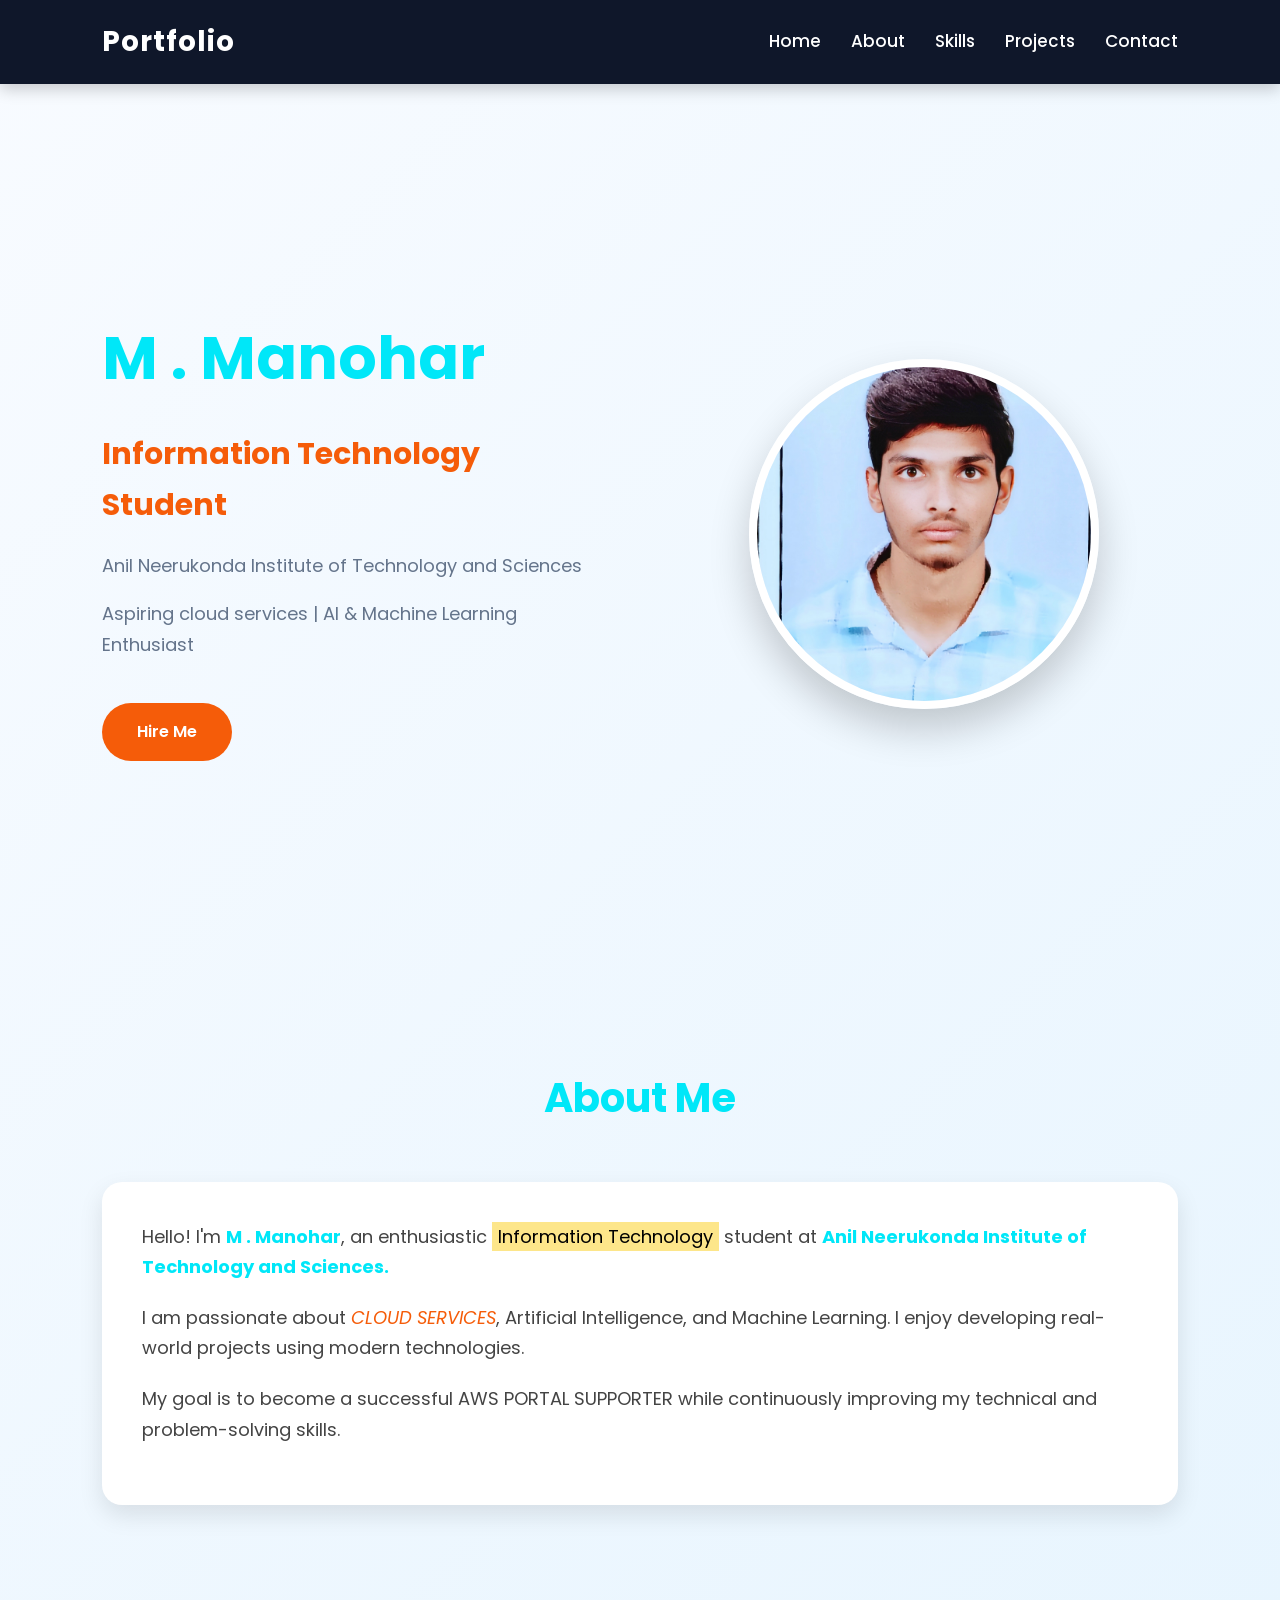
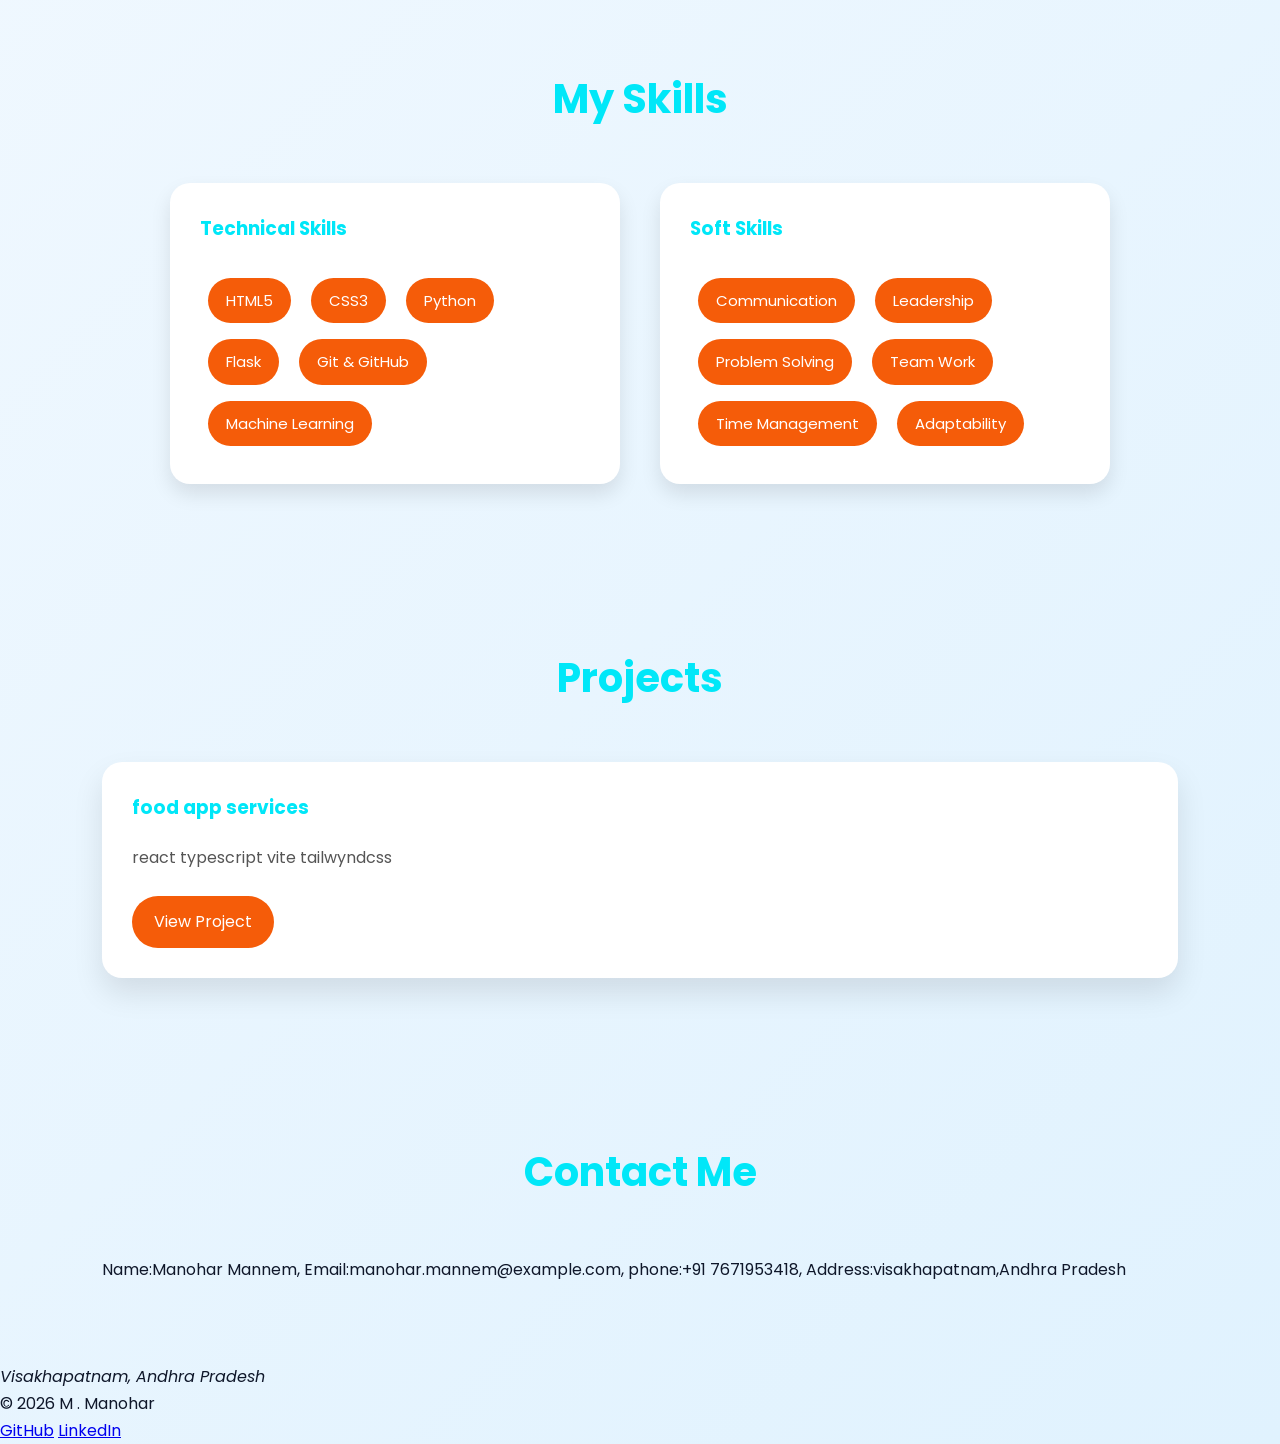
<file: index.html>
<!DOCTYPE html>
<html lang="en">

<head>

    <meta charset="UTF-8">
    <meta name="viewport" content="width=device-width, initial-scale=1.0">

    <title>M . Manohar | Portfolio</title>

    <link rel="stylesheet" href="style.css">

    <link href="https://fonts.googleapis.com/css2?family=Poppins:wght@300;400;500;600;700;800&display=swap"
        rel="stylesheet">

</head>

<body>

    <!-- Navigation -->

    <nav>

        <div class="logo">

            Portfolio

        </div>

        <ul>

            <li><a href="#home">Home</a></li>

            <li><a href="#about">About</a></li>

            <li><a href="#skills">Skills</a></li>

            <li><a href="#projects">Projects</a></li>

            <li><a href="#contact">Contact</a></li>

        </ul>

    </nav>

    <!-- Hero Section -->

    <section id="home" class="hero">

        <div class="hero-text">

            <h1>M . Manohar</h1>

            <h3>Information Technology Student</h3>

            <p>

                Anil Neerukonda Institute of Technology and Sciences

            </p>

            <p>

                Aspiring cloud services | AI & Machine Learning Enthusiast

            </p>

            <a href="#contact" class="btn">Hire Me</a>

        </div>

        <div class="hero-image">

            <img src="photo.jpg" alt="profile">

        </div>

    </section>

    <!-- About -->

    <section id="about">

        <h2>About Me</h2>

        <div class="about-container">

            <div>

                <p>

                    Hello! I'm <strong>M . Manohar</strong>, an enthusiastic
                    <mark>Information Technology</mark> student at
                    <strong>Anil Neerukonda Institute of Technology and Sciences.</strong>

                </p>

                <p>

                    I am passionate about <em>CLOUD SERVICES</em>,
                    Artificial Intelligence, and Machine Learning.
                    I enjoy developing real-world projects using modern
                    technologies.

                </p>

                <p>

                    My goal is to become a successful AWS PORTAL SUPPORTER
                    while continuously improving my technical and problem-solving
                    skills.

                </p>

            </div>

        </div>

    </section>

    <!-- Skills -->

    <section id="skills">

        <h2>My Skills</h2>

        <div class="skills-container">

            <div class="skill-box">

                <h3>Technical Skills</h3>

                <span>HTML5</span>

                <span>CSS3</span>

                <span>Python</span>

                <span>Flask</span>

                <span>Git & GitHub</span>

                <span>Machine Learning</span>

            </div>

            <div class="skill-box">

                <h3>Soft Skills</h3>

                <span>Communication</span>

                <span>Leadership</span>

                <span>Problem Solving</span>

                <span>Team Work</span>

                <span>Time Management</span>

                <span>Adaptability</span>

            </div>

        </div>

    </section>

    <!-- Projects -->

    <section id="projects">

        <h2>Projects</h2>

        <div class="project-container">

            <div class="card">

                <h3>food app services</h3>

                <p>

                    react typescript vite tailwyndcss

                </p>

                <a href="#">View Project</a>

            </div>

           

        </div>

    </section>

    <!-- Contact -->

    <section id="contact">

        <h2>Contact Me</h2>

        <form>
         <p>Name:Manohar Mannem,

            Email:manohar.mannem@example.com,

            phone:+91 7671953418,

            Address:visakhapatnam,Andhra Pradesh
         </p>
        </form>

    </section>

    <!-- Footer -->

    <footer>

        <address>

            Visakhapatnam, Andhra Pradesh

        </address>

        <p>

            © 2026 M . Manohar

        </p>

        <div>

            <a href="https://github.com/">GitHub</a>

            <a href="https://linkedin.com/">LinkedIn</a>

        </div>

    </footer>

</body>

</html>
</file>
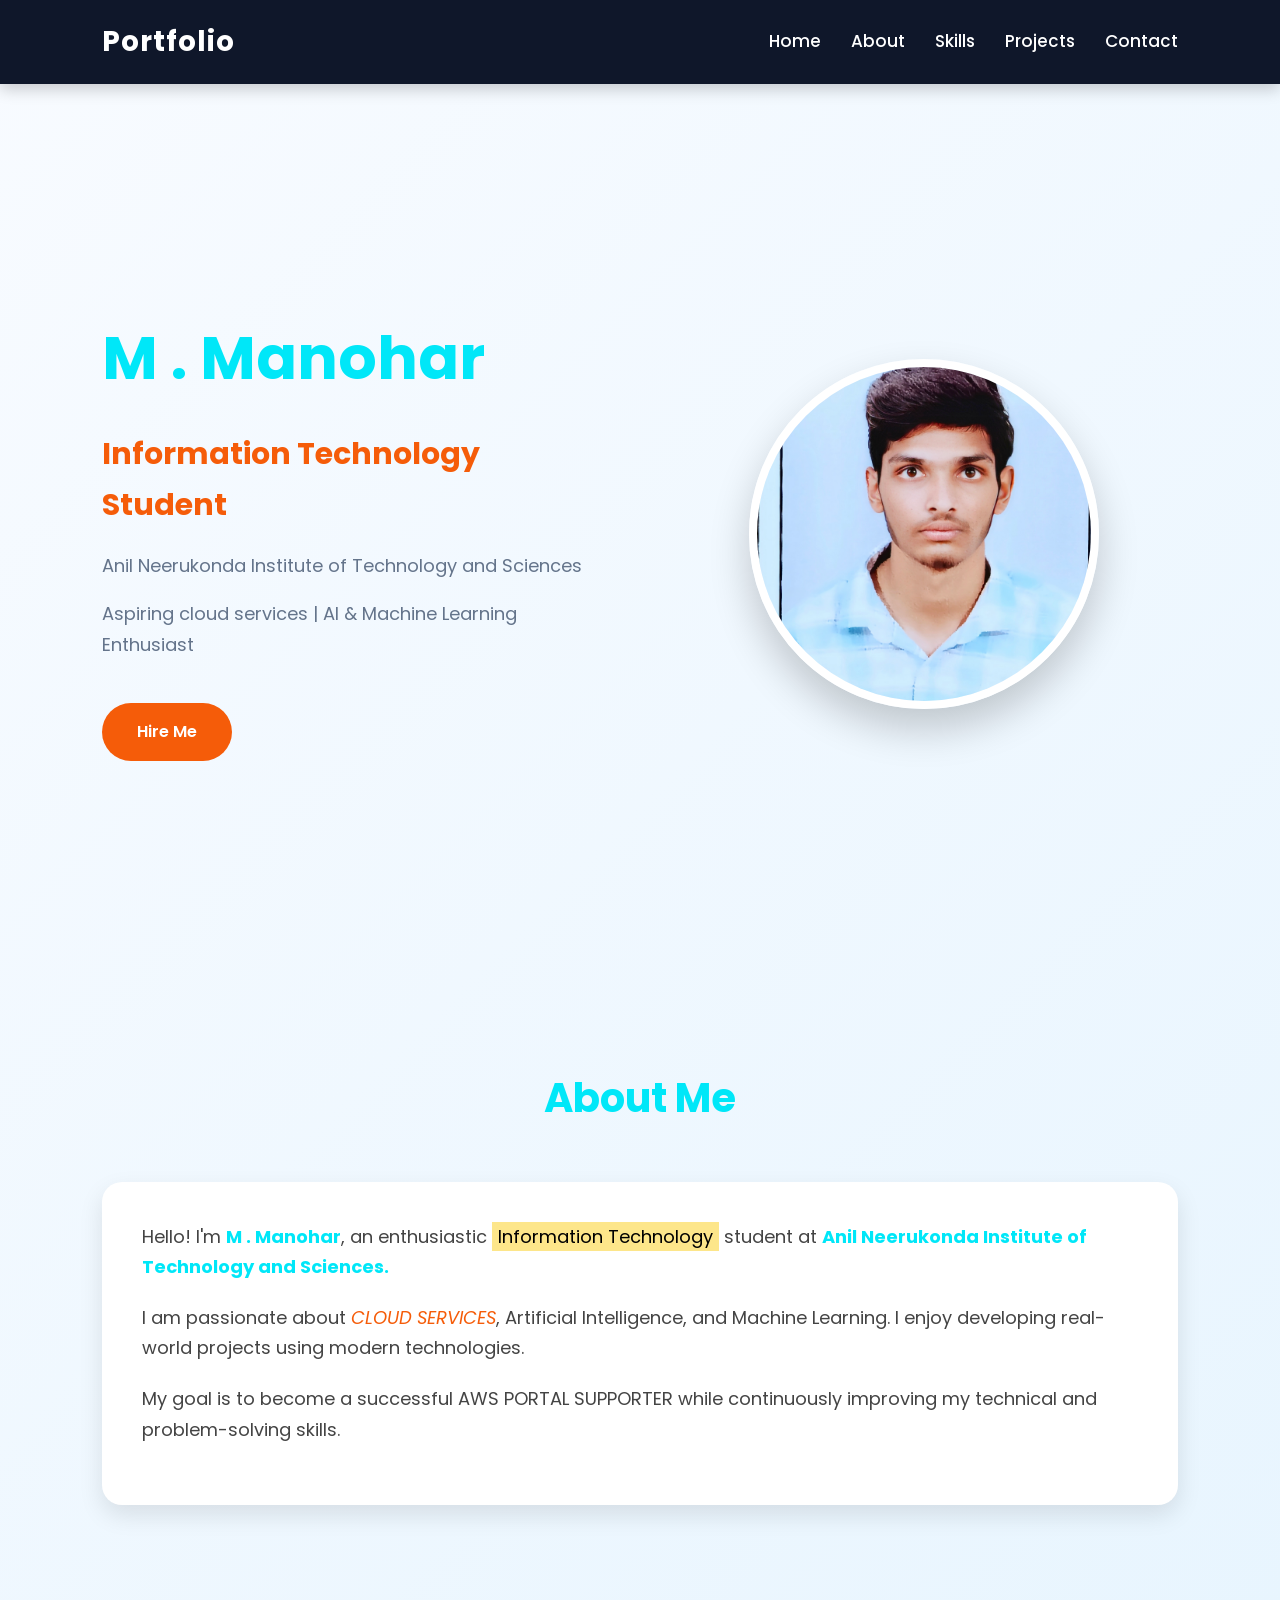
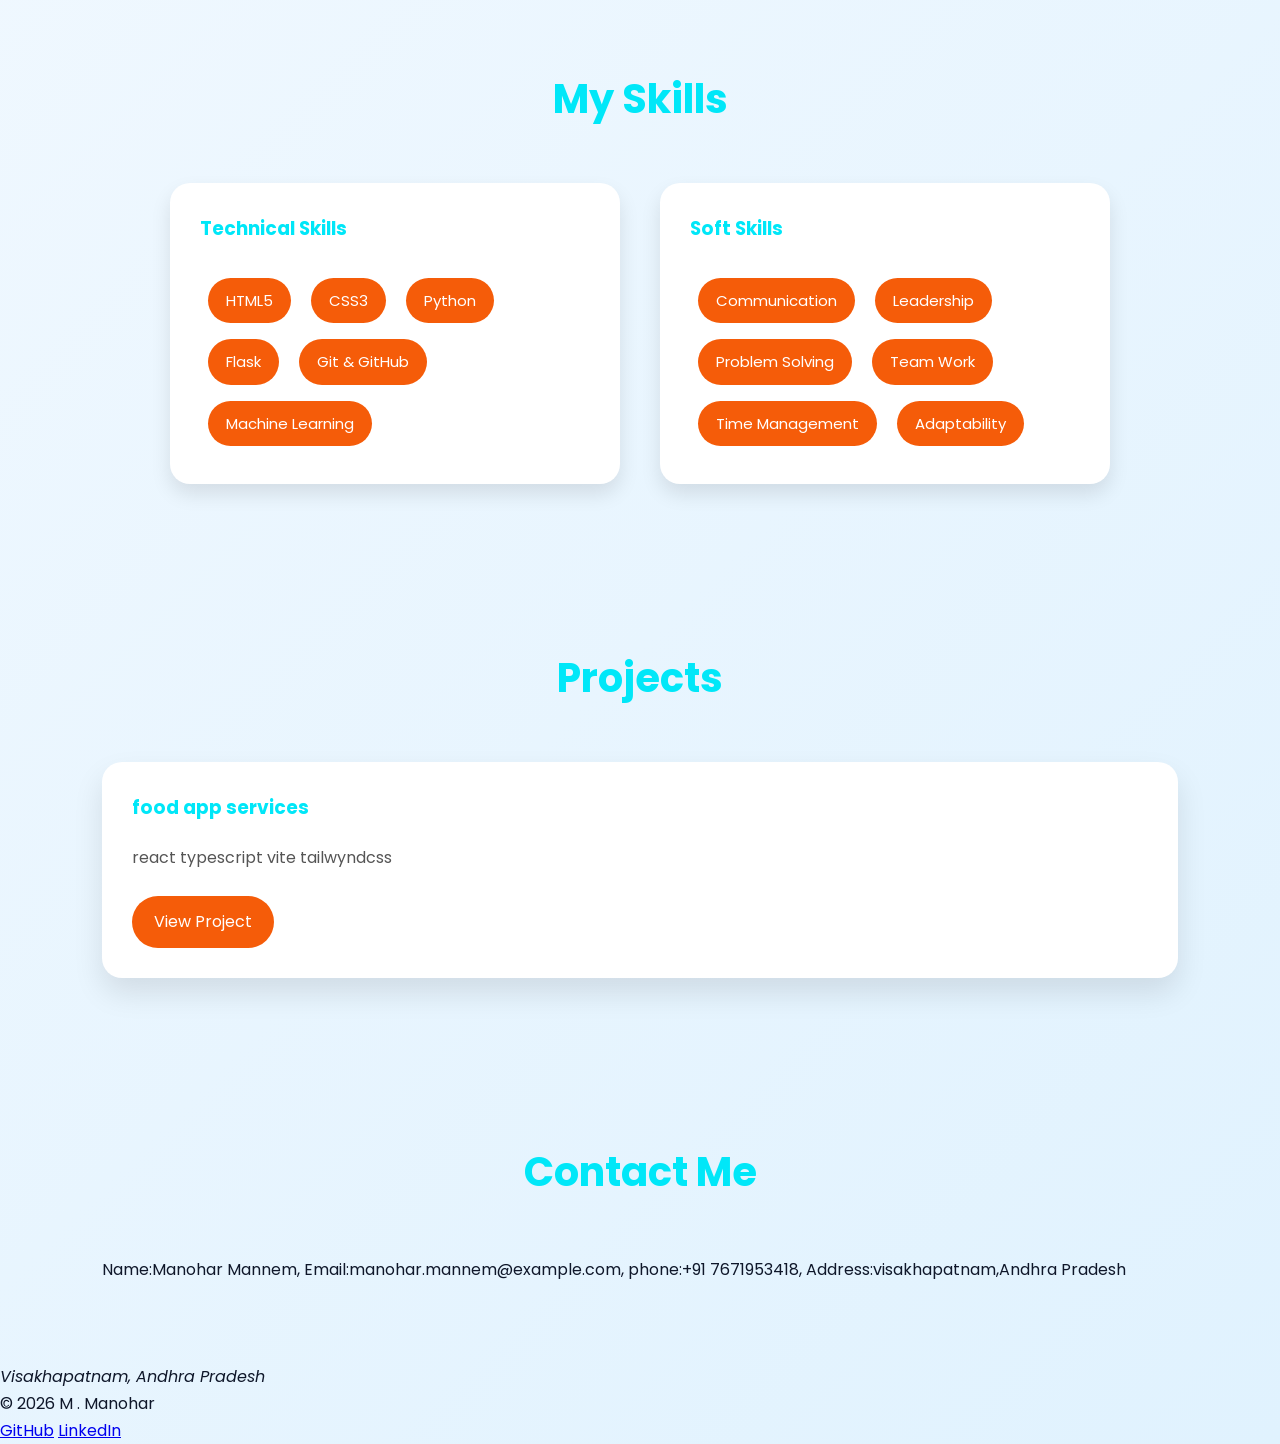
<file: task_1/index.html>
<!DOCTYPE html>
<html lang="en">

<head>

    <meta charset="UTF-8">
    <meta name="viewport" content="width=device-width, initial-scale=1.0">

    <title>M . Manohar | Portfolio</title>

    <link rel="stylesheet" href="style.css">

    <link href="https://fonts.googleapis.com/css2?family=Poppins:wght@300;400;500;600;700;800&display=swap"
        rel="stylesheet">

</head>

<body>

    <!-- Navigation -->

    <nav>

        <div class="logo">

            Portfolio

        </div>

        <ul>

            <li><a href="#home">Home</a></li>

            <li><a href="#about">About</a></li>

            <li><a href="#skills">Skills</a></li>

            <li><a href="#projects">Projects</a></li>

            <li><a href="#contact">Contact</a></li>

        </ul>

    </nav>

    <!-- Hero Section -->

    <section id="home" class="hero">

        <div class="hero-text">

            <h1>M . Manohar</h1>

            <h3>Information Technology Student</h3>

            <p>

                Anil Neerukonda Institute of Technology and Sciences

            </p>

            <p>

                Aspiring cloud services | AI & Machine Learning Enthusiast

            </p>

            <a href="#contact" class="btn">Hire Me</a>

        </div>

        <div class="hero-image">

            <img src="photo.jpg" alt="profile">

        </div>

    </section>

    <!-- About -->

    <section id="about">

        <h2>About Me</h2>

        <div class="about-container">

            <div>

                <p>

                    Hello! I'm <strong>M . Manohar</strong>, an enthusiastic
                    <mark>Information Technology</mark> student at
                    <strong>Anil Neerukonda Institute of Technology and Sciences.</strong>

                </p>

                <p>

                    I am passionate about <em>CLOUD SERVICES</em>,
                    Artificial Intelligence, and Machine Learning.
                    I enjoy developing real-world projects using modern
                    technologies.

                </p>

                <p>

                    My goal is to become a successful AWS PORTAL SUPPORTER
                    while continuously improving my technical and problem-solving
                    skills.

                </p>

            </div>

        </div>

    </section>

    <!-- Skills -->

    <section id="skills">

        <h2>My Skills</h2>

        <div class="skills-container">

            <div class="skill-box">

                <h3>Technical Skills</h3>

                <span>HTML5</span>

                <span>CSS3</span>

                <span>Python</span>

                <span>Flask</span>

                <span>Git & GitHub</span>

                <span>Machine Learning</span>

            </div>

            <div class="skill-box">

                <h3>Soft Skills</h3>

                <span>Communication</span>

                <span>Leadership</span>

                <span>Problem Solving</span>

                <span>Team Work</span>

                <span>Time Management</span>

                <span>Adaptability</span>

            </div>

        </div>

    </section>

    <!-- Projects -->

    <section id="projects">

        <h2>Projects</h2>

        <div class="project-container">

            <div class="card">

                <h3>food app services</h3>

                <p>

                    react typescript vite tailwyndcss

                </p>

                <a href="#">View Project</a>

            </div>

           

        </div>

    </section>

    <!-- Contact -->

    <section id="contact">

        <h2>Contact Me</h2>

        <form>
         <p>Name:Manohar Mannem,

            Email:manohar.mannem@example.com,

            phone:+91 7671953418,

            Address:visakhapatnam,Andhra Pradesh
         </p>
        </form>

    </section>

    <!-- Footer -->

    <footer>

        <address>

            Visakhapatnam, Andhra Pradesh

        </address>

        <p>

            © 2026 M . Manohar

        </p>

        <div>

            <a href="https://github.com/">GitHub</a>

            <a href="https://linkedin.com/">LinkedIn</a>

        </div>

    </footer>

</body>

</html>
</file>
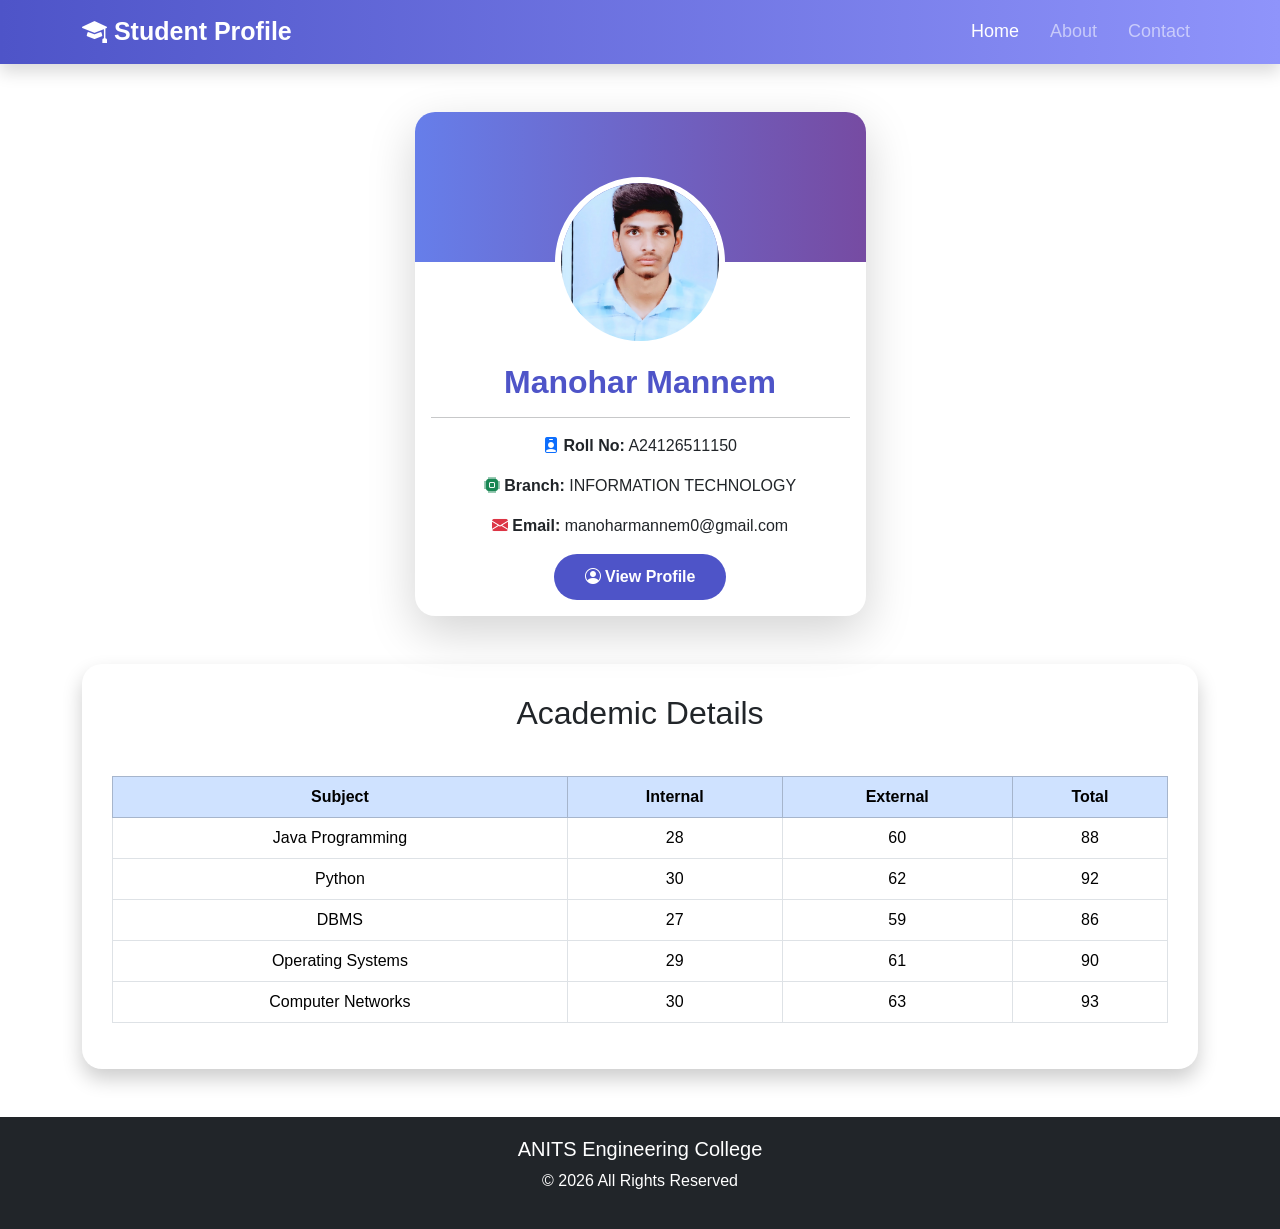
<file: task_2/index.html>
<!DOCTYPE html>
<html lang="en">

<head>
    <meta charset="UTF-8">
    <meta name="viewport" content="width=device-width, initial-scale=1.0">

    <title>Student Profile</title>

    <!-- Bootstrap CSS -->
    <link href="https://cdn.jsdelivr.net/npm/bootstrap@5.3.7/dist/css/bootstrap.min.css" rel="stylesheet">

    <!-- Bootstrap Icons -->
    <link rel="stylesheet"
        href="https://cdn.jsdelivr.net/npm/bootstrap-icons@1.11.3/font/bootstrap-icons.min.css">

    <!-- External CSS -->
    <link rel="stylesheet" href="style.css">

</head>

<body>

    <!-- Navbar -->

    <nav class="navbar navbar-expand-lg navbar-dark custom-navbar shadow">

        <div class="container">

            <a class="navbar-brand fw-bold" href="#">
                <i class="bi bi-mortarboard-fill"></i>
                Student Profile
            </a>

            <button class="navbar-toggler"
                type="button"
                data-bs-toggle="collapse"
                data-bs-target="#menu">

                <span class="navbar-toggler-icon"></span>

            </button>

            <div class="collapse navbar-collapse" id="menu">

                <ul class="navbar-nav ms-auto">

                    <li class="nav-item">
                        <a class="nav-link active" href="#">Home</a>
                    </li>

                    <li class="nav-item">
                        <a class="nav-link" href="#">About</a>
                    </li>

                    <li class="nav-item">
                        <a class="nav-link" href="#">Contact</a>
                    </li>

                </ul>

            </div>

        </div>

    </nav>

    <!-- Student Card -->

    <div class="container my-5">

        <div class="row justify-content-center">

            <div class="col-lg-5 col-md-8">

                <div class="card profile-card shadow-lg">

                    <div class="card-header-bg"></div>

                    <div class="text-center">

                        <img src="student.jpg" class="profile-image" alt="Student">

                    </div>

                    <div class="card-body text-center">

                        <h2 class="fw-bold">Manohar Mannem</h2>

                        <hr>

                        <p>
                            <i class="bi bi-person-badge-fill text-primary"></i>
                            <strong>Roll No:</strong>
                            A24126511150
                        </p>

                        <p>
                            <i class="bi bi-cpu-fill text-success"></i>
                            <strong>Branch:</strong>
                            INFORMATION TECHNOLOGY
                        </p>

                        <p>
                            <i class="bi bi-envelope-fill text-danger"></i>
                            <strong>Email:</strong>
                            manoharmannem0@gmail.com
                        </p>

                        <button class="btn btn-profile">
                            <i class="bi bi-person-circle"></i>
                            View Profile
                        </button>

                    </div>

                </div>

            </div>

        </div>

    </div>

    <!-- Academic Details -->

    <div class="container mb-5">

        <div class="academic-section">

            <h2 class="text-center mb-4">
                Academic Details
            </h2>

            <div class="table-responsive">

                <table class="table table-hover table-bordered text-center">

                    <thead class="table-primary">

                        <tr>

                            <th>Subject</th>
                            <th>Internal</th>
                            <th>External</th>
                            <th>Total</th>

                        </tr>

                    </thead>

                    <tbody>

                        <tr>
                            <td>Java Programming</td>
                            <td>28</td>
                            <td>60</td>
                            <td>88</td>
                        </tr>

                        <tr>
                            <td>Python</td>
                            <td>30</td>
                            <td>62</td>
                            <td>92</td>
                        </tr>

                        <tr>
                            <td>DBMS</td>
                            <td>27</td>
                            <td>59</td>
                            <td>86</td>
                        </tr>

                        <tr>
                            <td>Operating Systems</td>
                            <td>29</td>
                            <td>61</td>
                            <td>90</td>
                        </tr>

                        <tr>
                            <td>Computer Networks</td>
                            <td>30</td>
                            <td>63</td>
                            <td>93</td>
                        </tr>

                    </tbody>

                </table>

            </div>

        </div>

    </div>

    <!-- Footer -->

    <footer>

        <h5>ANITS Engineering College</h5>

        <p>© 2026 All Rights Reserved</p>

    </footer>

    <script src="https://cdn.jsdelivr.net/npm/bootstrap@5.3.7/dist/js/bootstrap.bundle.min.js"></script>

</body>

</html>
</file>
<file: style.css>
/* ===========================
   GOOGLE FONT & ROOT COLORS
=========================== */

:root{
    --primary:#f55c09;
    --secondary:#00e7f8;
    --accent:#38bdf8;
    --dark:#0f172a;
    --light:#f8fafc;
    --gray:#64748b;
    --white:#ffffff;
}

*{
    margin:0;
    padding:0;
    box-sizing:border-box;
    scroll-behavior:smooth;
}

body{

    font-family:'Poppins',sans-serif;
    background:linear-gradient(135deg,#f8fbff,#e0f2fe);
    color:var(--dark);
    line-height:1.7;

}

/* ===========================
      NAVIGATION BAR
=========================== */

nav{

    position:sticky;
    top:0;
    width:100%;
    background:var(--dark);

    display:flex;
    justify-content:space-between;
    align-items:center;

    padding:18px 8%;
    z-index:1000;

    box-shadow:0 5px 15px rgba(0,0,0,.2);

}

.logo{

    color:white;
    font-size:28px;
    font-weight:700;
    letter-spacing:1px;

}

nav ul{

    display:flex;
    list-style:none;
    gap:30px;

}

nav ul li{

    list-style:none;

}

nav ul li a{

    color:white;
    text-decoration:none;
    font-size:17px;
    font-weight:500;
    transition:.3s;

}

nav ul li a:hover{

    color:var(--accent);

}

/* ===========================
        HERO SECTION
=========================== */

.hero{

    min-height:100vh;

    display:flex;
    justify-content:space-between;
    align-items:center;

    padding:100px 8%;

    gap:60px;

}

.hero-text{

    flex:1;

}

.hero-text h1{

    font-size:60px;
    margin-bottom:20px;
    color:var(--secondary);

}

.hero-text h3{

    color:var(--primary);
    margin-bottom:20px;
    font-size:30px;

}

.hero-text p{

    font-size:18px;
    color:var(--gray);
    margin-bottom:18px;

}

.btn{

    display:inline-block;

    margin-top:25px;

    background:var(--primary);
    color:white;

    padding:15px 35px;

    border-radius:40px;

    text-decoration:none;

    transition:.3s;

    font-weight:600;

}

.btn:hover{

    background:var(--secondary);

    transform:translateY(-4px);

    box-shadow:0 10px 20px rgba(0,0,0,.2);

}

/* ===========================
      HERO IMAGE
=========================== */

.hero-image{
    flex:1;
    display:flex;
    justify-content:center;
    align-items:center;
}

.hero-image img{

    width:350px;
    height:350px;

    border-radius:50%;

    object-fit:cover;

    border:8px solid white;

    box-shadow:0 20px 40px rgba(0,0,0,.2);

    transition:.4s;

}
.hero-image img:hover{

    transform:scale(1.05);

}

/* ===========================
        SECTION
=========================== */

section{

    padding:80px 8%;

}

section h2{

    text-align:center;

    font-size:40px;

    margin-bottom:50px;

    color:var(--secondary);

}

/* ===========================
      ABOUT SECTION
=========================== */

.about-container{

    background:white;

    padding:40px;

    border-radius:20px;

    box-shadow:0 10px 25px rgba(0,0,0,.1);

}

.about-container p{

    margin-bottom:20px;

    font-size:18px;

    color:#444;

}

.about-container strong{

    color:var(--secondary);

}

.about-container mark{

    background:#fde68a;
    padding:2px 6px;

}

.about-container em{

    color:var(--primary);

}

/* ===========================
      SKILLS SECTION
=========================== */

.skills-container{

    display:flex;

    gap:40px;

    justify-content:center;

    flex-wrap:wrap;

}

.skill-box{

    background:white;

    padding:30px;

    border-radius:20px;

    width:450px;

    box-shadow:0 10px 20px rgba(0,0,0,.1);

    transition:.3s;

}

.skill-box:hover{

    transform:translateY(-5px);

}

.skill-box h3{

    margin-bottom:25px;

    color:var(--secondary);

}

.skill-box span{

    display:inline-block;

    background:var(--primary);

    color:white;

    padding:10px 18px;

    border-radius:25px;

    margin:8px;

    font-size:15px;

    transition:.3s;

}

.skill-box span:hover{

    background:var(--secondary);

    transform:scale(1.1);

}

/* ===========================
      PROJECT SECTION
=========================== */

.project-container{

    display:grid;

    grid-template-columns:repeat(auto-fit,minmax(320px,1fr));

    gap:30px;

}

.card{

    background:white;

    padding:30px;

    border-radius:20px;

    box-shadow:0 15px 30px rgba(0,0,0,.1);

    transition:.3s;

}

.card:hover{

    transform:translateY(-8px);

    box-shadow:0 20px 40px rgba(0,0,0,.2);

}

.card h3{

    color:var(--secondary);

    margin-bottom:20px;

}

.card p{

    color:#555;

    margin-bottom:25px;

}

.card a{

    display:inline-block;

    text-decoration:none;

    background:var(--primary);

    color:white;

    padding:12px 22px;

    border-radius:30px;

    transition:.3s;

}

.card a:hover{

    background:var(--secondary);

}
</file>
<file: task_1/style.css>
/* ===========================
   GOOGLE FONT & ROOT COLORS
=========================== */

:root{
    --primary:#f55c09;
    --secondary:#00e7f8;
    --accent:#38bdf8;
    --dark:#0f172a;
    --light:#f8fafc;
    --gray:#64748b;
    --white:#ffffff;
}

*{
    margin:0;
    padding:0;
    box-sizing:border-box;
    scroll-behavior:smooth;
}

body{

    font-family:'Poppins',sans-serif;
    background:linear-gradient(135deg,#f8fbff,#e0f2fe);
    color:var(--dark);
    line-height:1.7;

}

/* ===========================
      NAVIGATION BAR
=========================== */

nav{

    position:sticky;
    top:0;
    width:100%;
    background:var(--dark);

    display:flex;
    justify-content:space-between;
    align-items:center;

    padding:18px 8%;
    z-index:1000;

    box-shadow:0 5px 15px rgba(0,0,0,.2);

}

.logo{

    color:white;
    font-size:28px;
    font-weight:700;
    letter-spacing:1px;

}

nav ul{

    display:flex;
    list-style:none;
    gap:30px;

}

nav ul li{

    list-style:none;

}

nav ul li a{

    color:white;
    text-decoration:none;
    font-size:17px;
    font-weight:500;
    transition:.3s;

}

nav ul li a:hover{

    color:var(--accent);

}

/* ===========================
        HERO SECTION
=========================== */

.hero{

    min-height:100vh;

    display:flex;
    justify-content:space-between;
    align-items:center;

    padding:100px 8%;

    gap:60px;

}

.hero-text{

    flex:1;

}

.hero-text h1{

    font-size:60px;
    margin-bottom:20px;
    color:var(--secondary);

}

.hero-text h3{

    color:var(--primary);
    margin-bottom:20px;
    font-size:30px;

}

.hero-text p{

    font-size:18px;
    color:var(--gray);
    margin-bottom:18px;

}

.btn{

    display:inline-block;

    margin-top:25px;

    background:var(--primary);
    color:white;

    padding:15px 35px;

    border-radius:40px;

    text-decoration:none;

    transition:.3s;

    font-weight:600;

}

.btn:hover{

    background:var(--secondary);

    transform:translateY(-4px);

    box-shadow:0 10px 20px rgba(0,0,0,.2);

}

/* ===========================
      HERO IMAGE
=========================== */

.hero-image{
    flex:1;
    display:flex;
    justify-content:center;
    align-items:center;
}

.hero-image img{

    width:350px;
    height:350px;

    border-radius:50%;

    object-fit:cover;

    border:8px solid white;

    box-shadow:0 20px 40px rgba(0,0,0,.2);

    transition:.4s;

}
.hero-image img:hover{

    transform:scale(1.05);

}

/* ===========================
        SECTION
=========================== */

section{

    padding:80px 8%;

}

section h2{

    text-align:center;

    font-size:40px;

    margin-bottom:50px;

    color:var(--secondary);

}

/* ===========================
      ABOUT SECTION
=========================== */

.about-container{

    background:white;

    padding:40px;

    border-radius:20px;

    box-shadow:0 10px 25px rgba(0,0,0,.1);

}

.about-container p{

    margin-bottom:20px;

    font-size:18px;

    color:#444;

}

.about-container strong{

    color:var(--secondary);

}

.about-container mark{

    background:#fde68a;
    padding:2px 6px;

}

.about-container em{

    color:var(--primary);

}

/* ===========================
      SKILLS SECTION
=========================== */

.skills-container{

    display:flex;

    gap:40px;

    justify-content:center;

    flex-wrap:wrap;

}

.skill-box{

    background:white;

    padding:30px;

    border-radius:20px;

    width:450px;

    box-shadow:0 10px 20px rgba(0,0,0,.1);

    transition:.3s;

}

.skill-box:hover{

    transform:translateY(-5px);

}

.skill-box h3{

    margin-bottom:25px;

    color:var(--secondary);

}

.skill-box span{

    display:inline-block;

    background:var(--primary);

    color:white;

    padding:10px 18px;

    border-radius:25px;

    margin:8px;

    font-size:15px;

    transition:.3s;

}

.skill-box span:hover{

    background:var(--secondary);

    transform:scale(1.1);

}

/* ===========================
      PROJECT SECTION
=========================== */

.project-container{

    display:grid;

    grid-template-columns:repeat(auto-fit,minmax(320px,1fr));

    gap:30px;

}

.card{

    background:white;

    padding:30px;

    border-radius:20px;

    box-shadow:0 15px 30px rgba(0,0,0,.1);

    transition:.3s;

}

.card:hover{

    transform:translateY(-8px);

    box-shadow:0 20px 40px rgba(0,0,0,.2);

}

.card h3{

    color:var(--secondary);

    margin-bottom:20px;

}

.card p{

    color:#555;

    margin-bottom:25px;

}

.card a{

    display:inline-block;

    text-decoration:none;

    background:var(--primary);

    color:white;

    padding:12px 22px;

    border-radius:30px;

    transition:.3s;

}

.card a:hover{

    background:var(--secondary);

}
</file>
<file: task_2/style.css>
body{
    background: linear-gradient(135deg,#ffffff,#ffffff);
    font-family: Arial, Helvetica, sans-serif;
}

.custom-navbar{
    background: linear-gradient(to right,#4e54c8,#8f94fb);
}

.navbar-brand{
    font-size: 25px;
}

.nav-link{
    font-size:18px;
    margin-left:15px;
}

.nav-link:hover{
    color:yellow !important;
}

.profile-card{
    border:none;
    border-radius:20px;
    overflow:hidden;
    transition:0.4s;
}

.profile-card:hover{
    transform:translateY(-10px);
    box-shadow:0 15px 30px rgba(0,0,0,0.3);
}

.card-header-bg{
    height:150px;
    background:linear-gradient(to right,#667eea,#764ba2);
}

.profile-image{
    width:170px;
    height:170px;
    border-radius:50%;
    object-fit:cover;
    border:6px solid white;
    margin-top:-85px;
    background:white;
}

.card-body h2{
    color:#4e54c8;
}

.btn-profile{
    background:#4e54c8;
    color:white;
    border-radius:30px;
    padding:10px 30px;
    font-weight:bold;
}

.btn-profile:hover{
    background:#2c2f9f;
    color:white;
}

.academic-section{
    background:white;
    border-radius:20px;
    padding:30px;
    box-shadow:0 10px 20px rgba(0,0,0,0.2);
}

.table{
    margin-top:20px;
}

footer{
    background:#212529;
    color:white;
    text-align:center;
    padding:20px;
}
</file>
